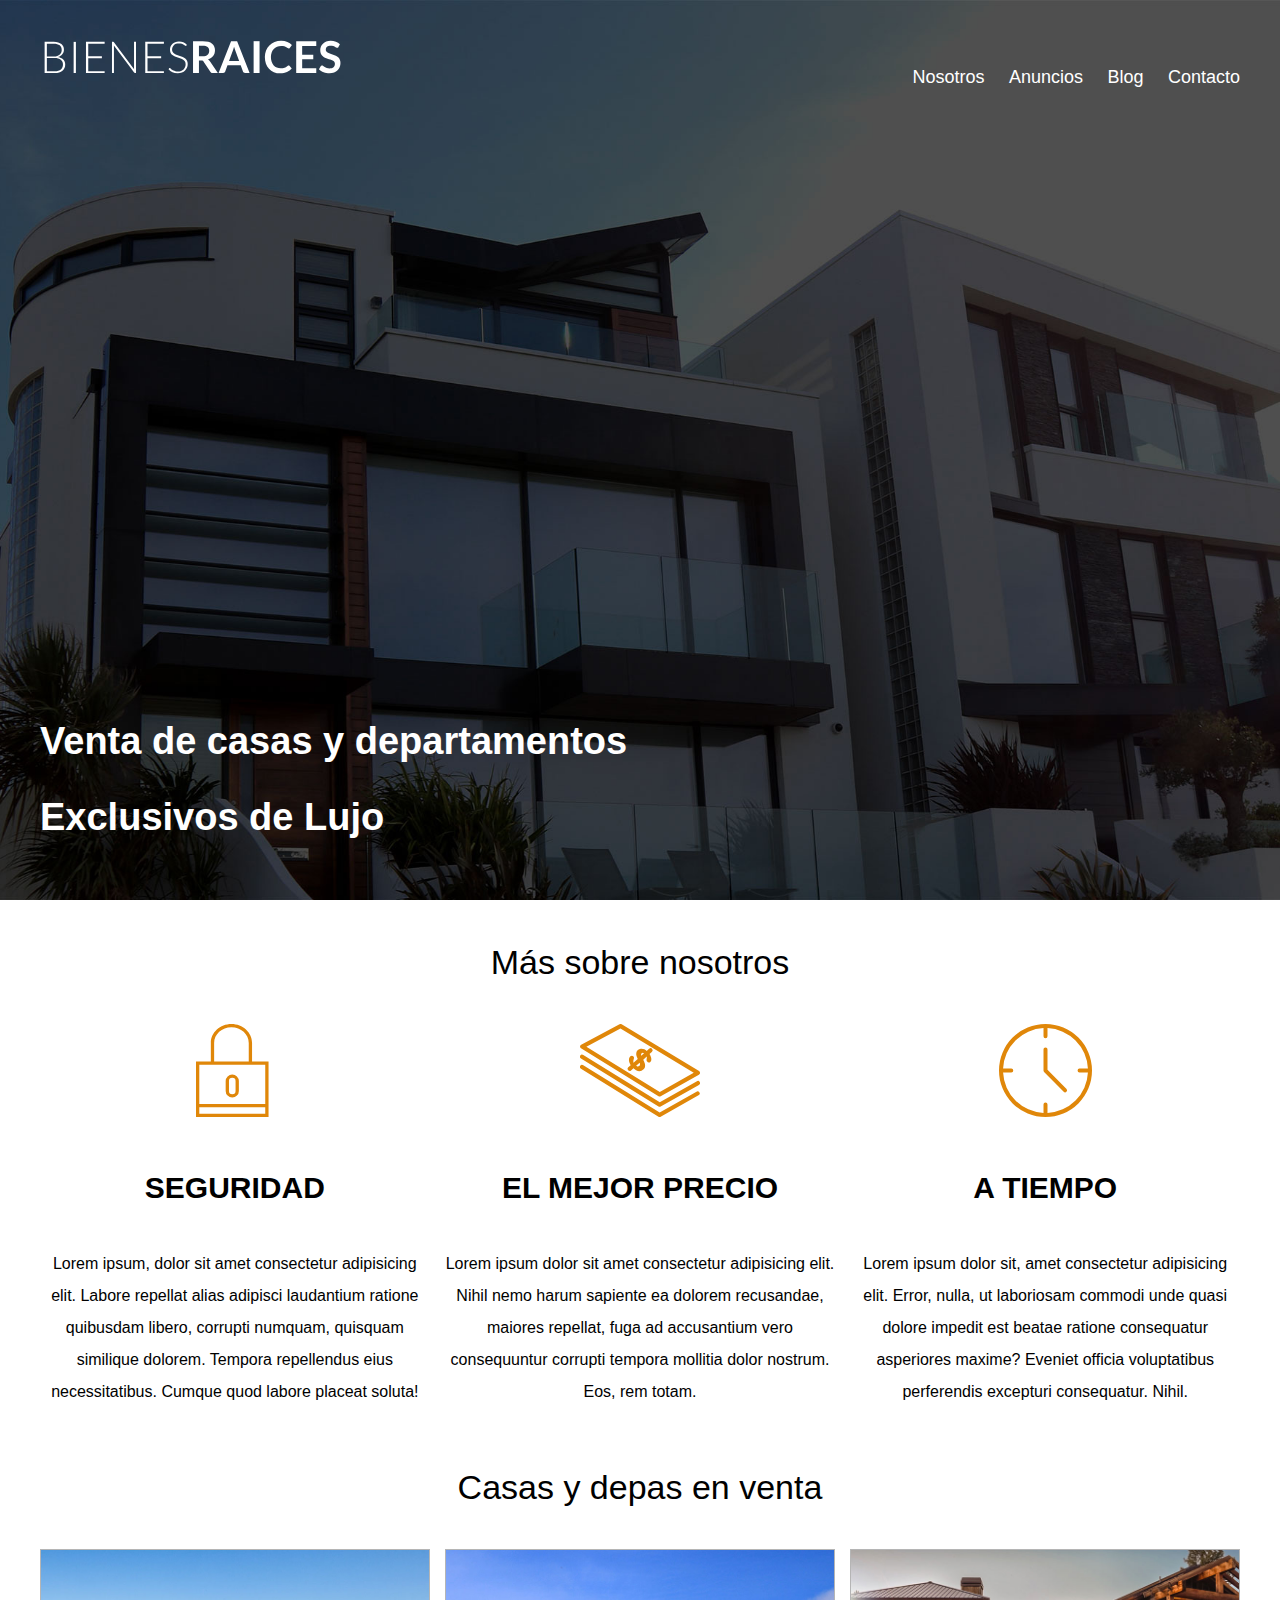
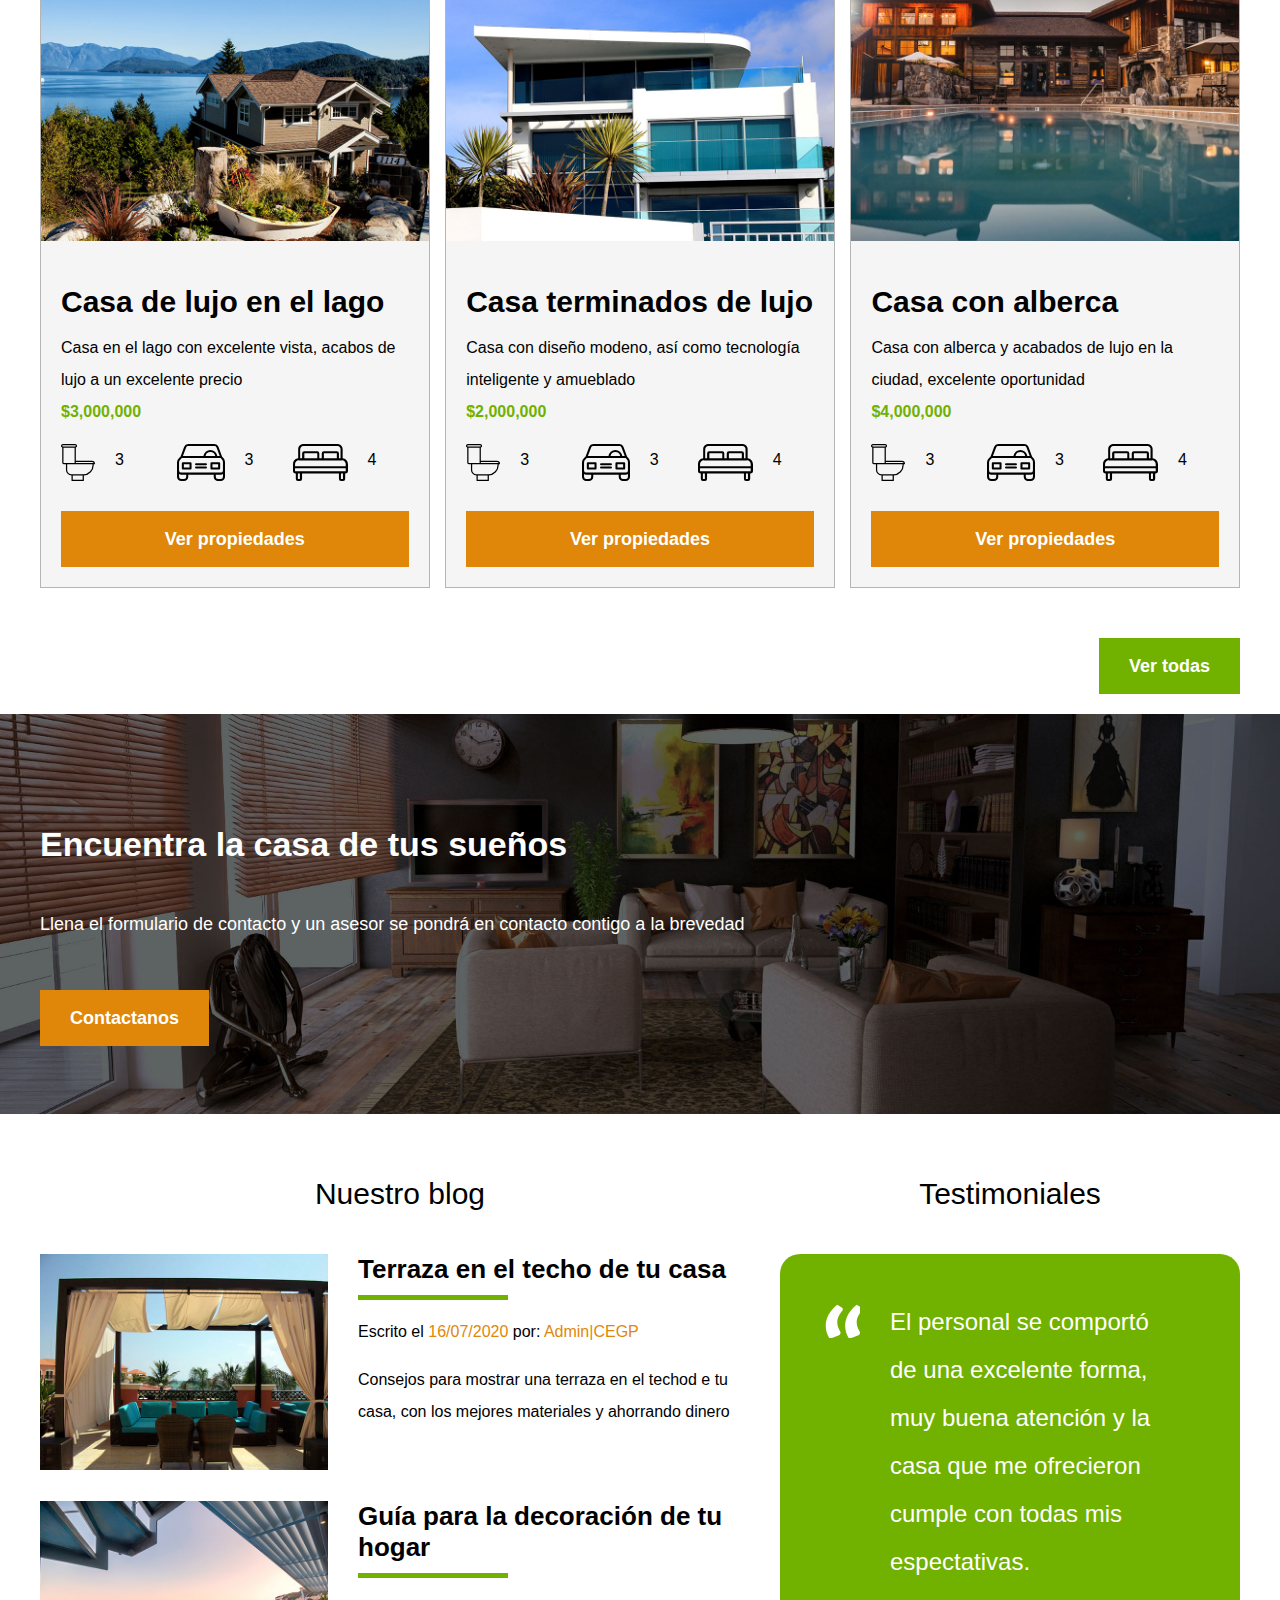
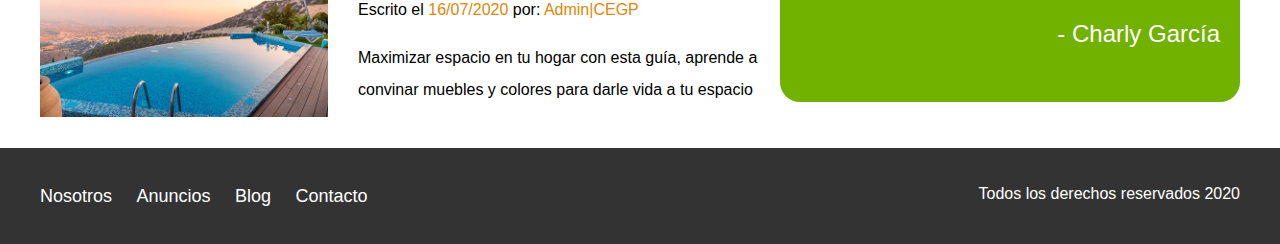
<file: index.html>
<!DOCTYPE html>
<html lang="en">
<head>
    <meta charset="UTF-8">
    <meta name="viewport" content="width=device-width, initial-scale=1.0">
    <meta http-equiv="X-UA-Compatible" content="ie=edge">
    <title>Develop CEGP</title>
    <link rel="stylesheet" href="CSS/normalize.css">
    <link rel="stylesheet" href="CSS/style.css">
</head>
<body>
    <header class = "site-header inicio">
        <div class="contenedor contenido-header">
            <div class="barra">
                <a href="/">
                    <img src="img/logo.svg" alt="Cabina">
                </a>
                <nav class="navegacion">
                    <a href="nosotros.html">Nosotros</a>
                    <a href="anuncios.html">Anuncios</a>
                    <a href="blog.html">Blog</a>
                    <a href="contacto.html">Contacto</a>
                </nav>
            </div>
            <h1>Venta de casas y departamentos Exclusivos de Lujo</h1>
        </div><!--contenedor-->
    </header>
    <section class="contenedor seccion">
        <h2 class="encabezado-nosotros">Más sobre nosotros</h2>
        <div class="iconos-nosotros">
            <div class="icono">
                <img src="img/icono1.svg" alt="Icono Seguridad">
                <h3>Seguridad</h3>
                <p>Lorem ipsum, dolor sit amet consectetur adipisicing elit. Labore repellat alias adipisci laudantium ratione quibusdam libero, corrupti numquam, quisquam similique dolorem. Tempora repellendus eius necessitatibus. Cumque quod labore placeat soluta!</p>
            </div>

            
            <div class="icono">
                <img src="img/icono2.svg" alt="Icono Precio">
                <h3>El mejor precio</h3>
                <p>Lorem ipsum dolor sit amet consectetur adipisicing elit. Nihil nemo harum sapiente ea dolorem recusandae, maiores repellat, fuga ad accusantium vero consequuntur corrupti tempora mollitia dolor nostrum. Eos, rem totam.</p>
            </div>
            <div class="icono">
                <img src="img/icono3.svg" alt="Icono Tiempo">
                <h3>A tiempo</h3>
                <p>Lorem ipsum dolor sit, amet consectetur adipisicing elit. Error, nulla, ut laboriosam commodi unde quasi dolore impedit est beatae ratione consequatur asperiores maxime? Eveniet officia voluptatibus perferendis excepturi consequatur. Nihil.</p>
            
            </div>
        </div>
    </section>
    <main class = "seccion contenedor">
        <h2 class = "fw-300 centrar-texto">Casas y depas en venta</h2>
        <div class = "contenedor-anuncios">
            <div class ="anuncio">
                <img src="img/anuncio1.jpg" alt="Casa en el lago">
                <div class="contenido-anuncio">
                    <h3>Casa de lujo en el lago</h3>
                    <p>Casa en el lago con excelente vista, acabos de lujo a un excelente precio</p>
                    <p class = "precio">$3,000,000</p>
                    <ul class="iconos-caracteristicas">
                        <li> 
                            <img src="img/icono_wc.svg">
                            <p>3</p>
                        </li>
                        <li>
                            <img src="img/icono_estacionamiento.svg">
                            <p>3</p>
                        </li>
                        <li>
                            <img src="img/icono_dormitorio.svg">
                            <p>4</p>
                        </li>
                    </ul>
                    <a href="#" class=" boton boton-amarillo d-block">Ver propiedades</a>
                </div>
            </div>
            
            <div class = "anuncio">
                <img src="img/anuncio2.jpg" alt="Casa de lujo">
                <div class="contenido-anuncio">
                    <h3>Casa terminados de lujo</h3>
                    <p>Casa con diseño modeno, así como tecnología inteligente y amueblado</p>
                    <p class = "precio">$2,000,000</p>
                    <ul class="iconos-caracteristicas">
                        <li> 
                            <img src="img/icono_wc.svg">
                            <p>3</p>
                        </li>
                        <li>
                            <img src="img/icono_estacionamiento.svg">
                            <p>3</p>
                        </li>
                        <li>
                            <img src="img/icono_dormitorio.svg">
                            <p>4</p>
                        </li>
                    </ul>
                    <a href="anuncio.html" class="boton boton-amarillo d-block">Ver propiedades</a>
                </div>
            </div>
            <div class = "anuncio">
                <img src="img/anuncio3.jpg" alt="Casa con alberca">
                <div class="contenido-anuncio">
                    <h3>Casa con alberca</h3>
                    <p>Casa con alberca y acabados de lujo en la ciudad, excelente oportunidad</p>
                    <p class = "precio">$4,000,000</p>
                    <ul class="iconos-caracteristicas">
                        <li> 
                            <img src="img/icono_wc.svg">
                            <p>3</p>
                        </li>
                        <li>
                            <img src="img/icono_estacionamiento.svg">
                            <p>3</p>
                        </li>
                        <li>
                            <img src="img/icono_dormitorio.svg">
                            <p>4</p>
                        </li>
                    </ul>
                    <a href="anuncio.html" class="boton boton-amarillo d-block">Ver propiedades</a>
                </div>
            </div>
        </div>
        <div class="ver-todas">
            <a href="anuncios.html" class=" boton boton-verde">Ver todas</a>
        </div>
    </main>
    <section class = imagen-contacto>
        <div class="contenedor contenido-contacto">
            <h2>Encuentra la casa de tus sueños</h2>
            <p>Llena el formulario de contacto y un asesor se pondrá en contacto contigo a la brevedad</p>
            <a href="contacto.html" class = "boton boton-amarillo">Contactanos</a>
        </div>
    </section>
    <div class = "seccion-inferior contenedor seccion">
        <section class = "blog">
            <h3 class="centrar-texto fw-300">Nuestro blog</h3>
            
            <article class = "entrada-blog">
                <div class="imagen">
                    <img src="img/blog1.jpg" alt="entrada de blog">
                </div>
                <div class="texto-entrada">
                    <a href="entrada.html">
                        <h4>Terraza en el techo de tu casa</h4>
                    </a>
                    <p>Escrito el <span>16/07/2020</span> por: <span>Admin|CEGP</span> </p>
                    <p>Consejos para mostrar una terraza en el techod e tu casa, con los mejores materiales y ahorrando dinero</p>
                </div>
            </article>
            <article class = "entrada-blog">
                <div class="imagen">
                    <img src="img/blog2.jpg" alt="entrada de blog">
                </div>
                <div class="texto-entrada">
                    <a href="entrada.html">
                        <h4>Guía para la decoración de tu hogar</h4>
                    </a>
                    <p>Escrito el <span>16/07/2020</span> por: <span>Admin|CEGP</span> </p>
                    <p>Maximizar espacio en tu hogar con esta guía, aprende a convinar muebles y colores para darle vida a tu espacio</p>
                </div>
            </article>
        </section>
        <section class="testimoniales">
            <h3 class="centrar-texto fw-300">Testimoniales</h3>
            <div class="testimonial">
                <blockquote>
                    El personal se comportó de una excelente forma, muy buena atención y la casa que me ofrecieron cumple con todas mis espectativas.
                </blockquote>
                <p>- Charly García</p>
            </div>
        </section>
    </div>
    <footer class="site-footer seccion">
        <div class="contenedor contenedor-footer">
            <nav class="navegacion">
                <a href="nosotros.html">Nosotros</a>
                <a href="anuncios.html">Anuncios</a>
                <a href="blog.html">Blog</a>
                <a href="contacto.html">Contacto</a>
            </nav>
            <p class="copyright">Todos los derechos reservados 2020</p>
        </div>
    </footer>
</body>
</html>
</file>
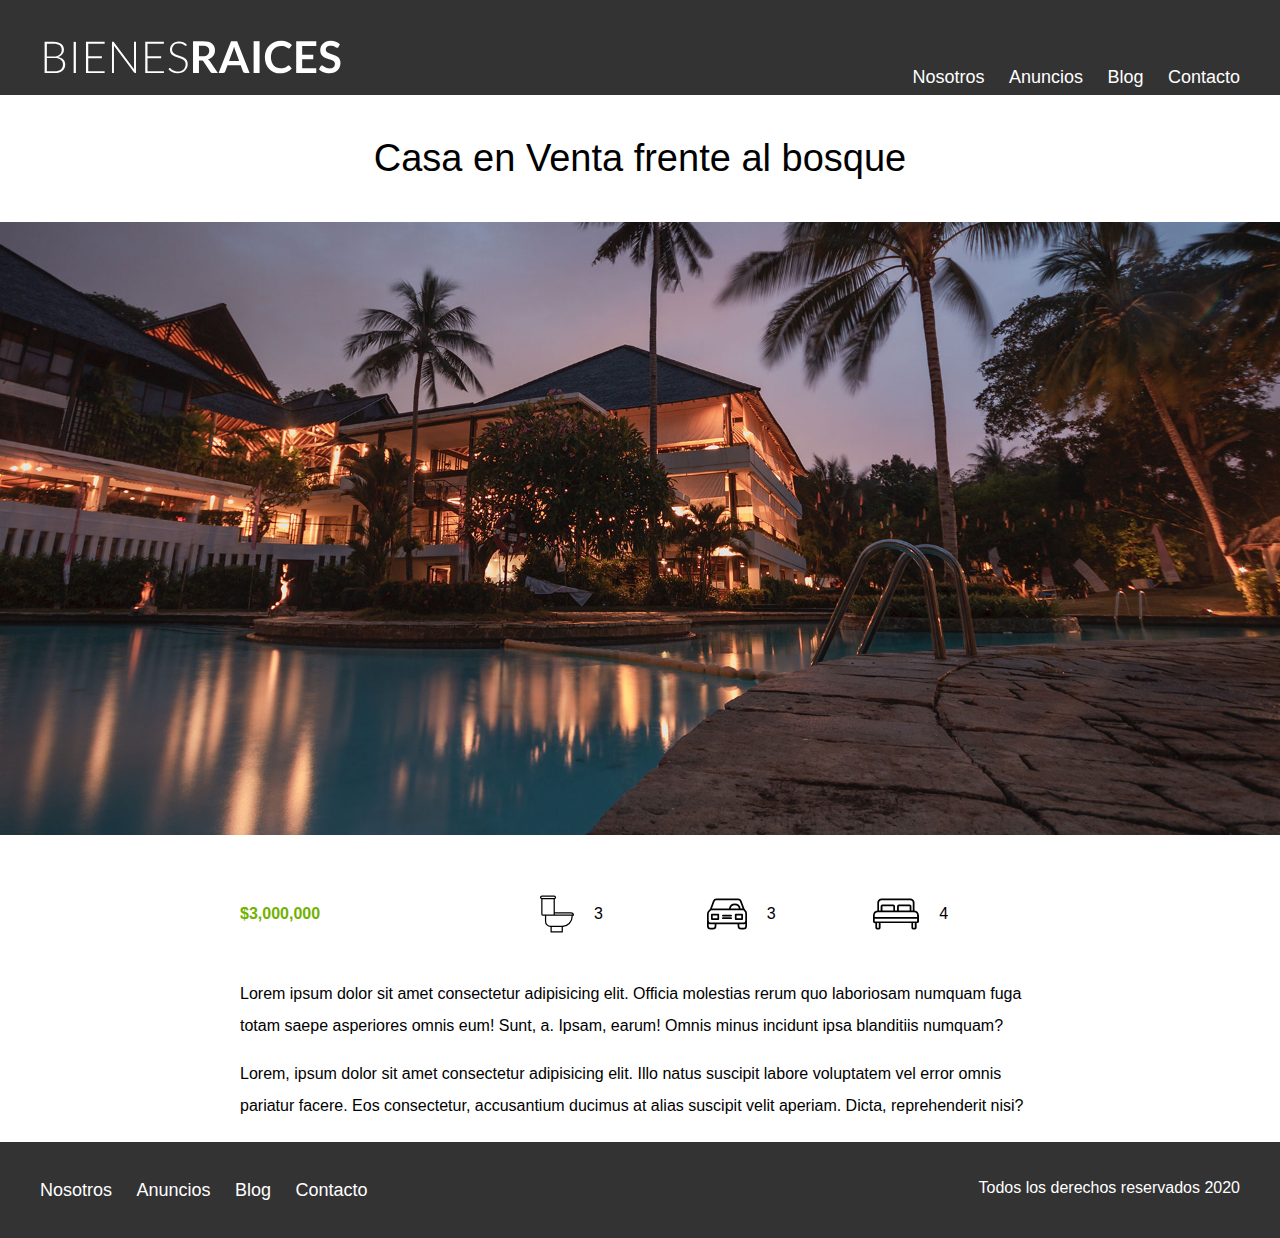
<file: anuncio.html>
<!DOCTYPE html>
<html lang="en">
<head>
    <meta charset="UTF-8">
    <meta name="viewport" content="width=device-width, initial-scale=1.0">
    <meta http-equiv="X-UA-Compatible" content="ie=edge">
    <title>Develop CEGP</title>
    <link rel="stylesheet" href="CSS/normalize.css">
    <link rel="stylesheet" href="CSS/style.css">
</head>
<body>
    <header class = "site-header">
        <div class="contenedor contenido-header">
            <div class="barra">
                <a href="/">
                    <img src="img/logo.svg" alt="Cabina">
                </a>
                <nav class="navegacion">
                    <a href="nosotros.html">Nosotros</a>
                    <a href="anuncios.html">Anuncios</a>
                    <a href="blog.html">Blog</a>
                    <a href="contacto.html">Contacto</a>
                </nav>
            </div>
        </div><!--contenedor-->
    </header>
    
    <h1 class="fw-300 centrar-texto">Casa en Venta frente al bosque</h1>
    <img src="img/destacada.jpg" alt="Imagen Anuncio">
    <main class="contenedor seccion contenido-centrado">
        <div class="resumen-propiedad">
            <p class="precio">$3,000,000</p>
            <ul class="iconos-caracteristicas">
                <li> 
                    <img src="img/icono_wc.svg">
                    <p>3</p>
                </li>
                <li>
                    <img src="img/icono_estacionamiento.svg">
                    <p>3</p>
                </li>
                <li>
                    <img src="img/icono_dormitorio.svg">
                    <p>4</p>
                </li>
            </ul>
        </div><!--.resumen-propiedad-->
        <p>
            Lorem ipsum dolor sit amet consectetur adipisicing elit. Officia molestias rerum quo laboriosam numquam fuga totam saepe asperiores omnis eum! Sunt, a. Ipsam, earum! Omnis minus incidunt ipsa blanditiis numquam?
        </p>
        <p>Lorem, ipsum dolor sit amet consectetur adipisicing elit. Illo natus suscipit labore voluptatem vel error omnis pariatur facere. Eos consectetur, accusantium ducimus at alias suscipit velit aperiam. Dicta, reprehenderit nisi?</p>
    </main>
    
    <footer class="site-footer seccion">
        <div class="contenedor contenedor-footer">
            <nav class="navegacion">
                <a href="nosotros.html">Nosotros</a>
                <a href="anuncios.html">Anuncios</a>
                <a href="blog.html">Blog</a>
                <a href="contacto.html">Contacto</a>
            </nav>
            <p class="copyright">Todos los derechos reservados 2020</p>
        </div>
    </footer>
</body>
</html>
</file>
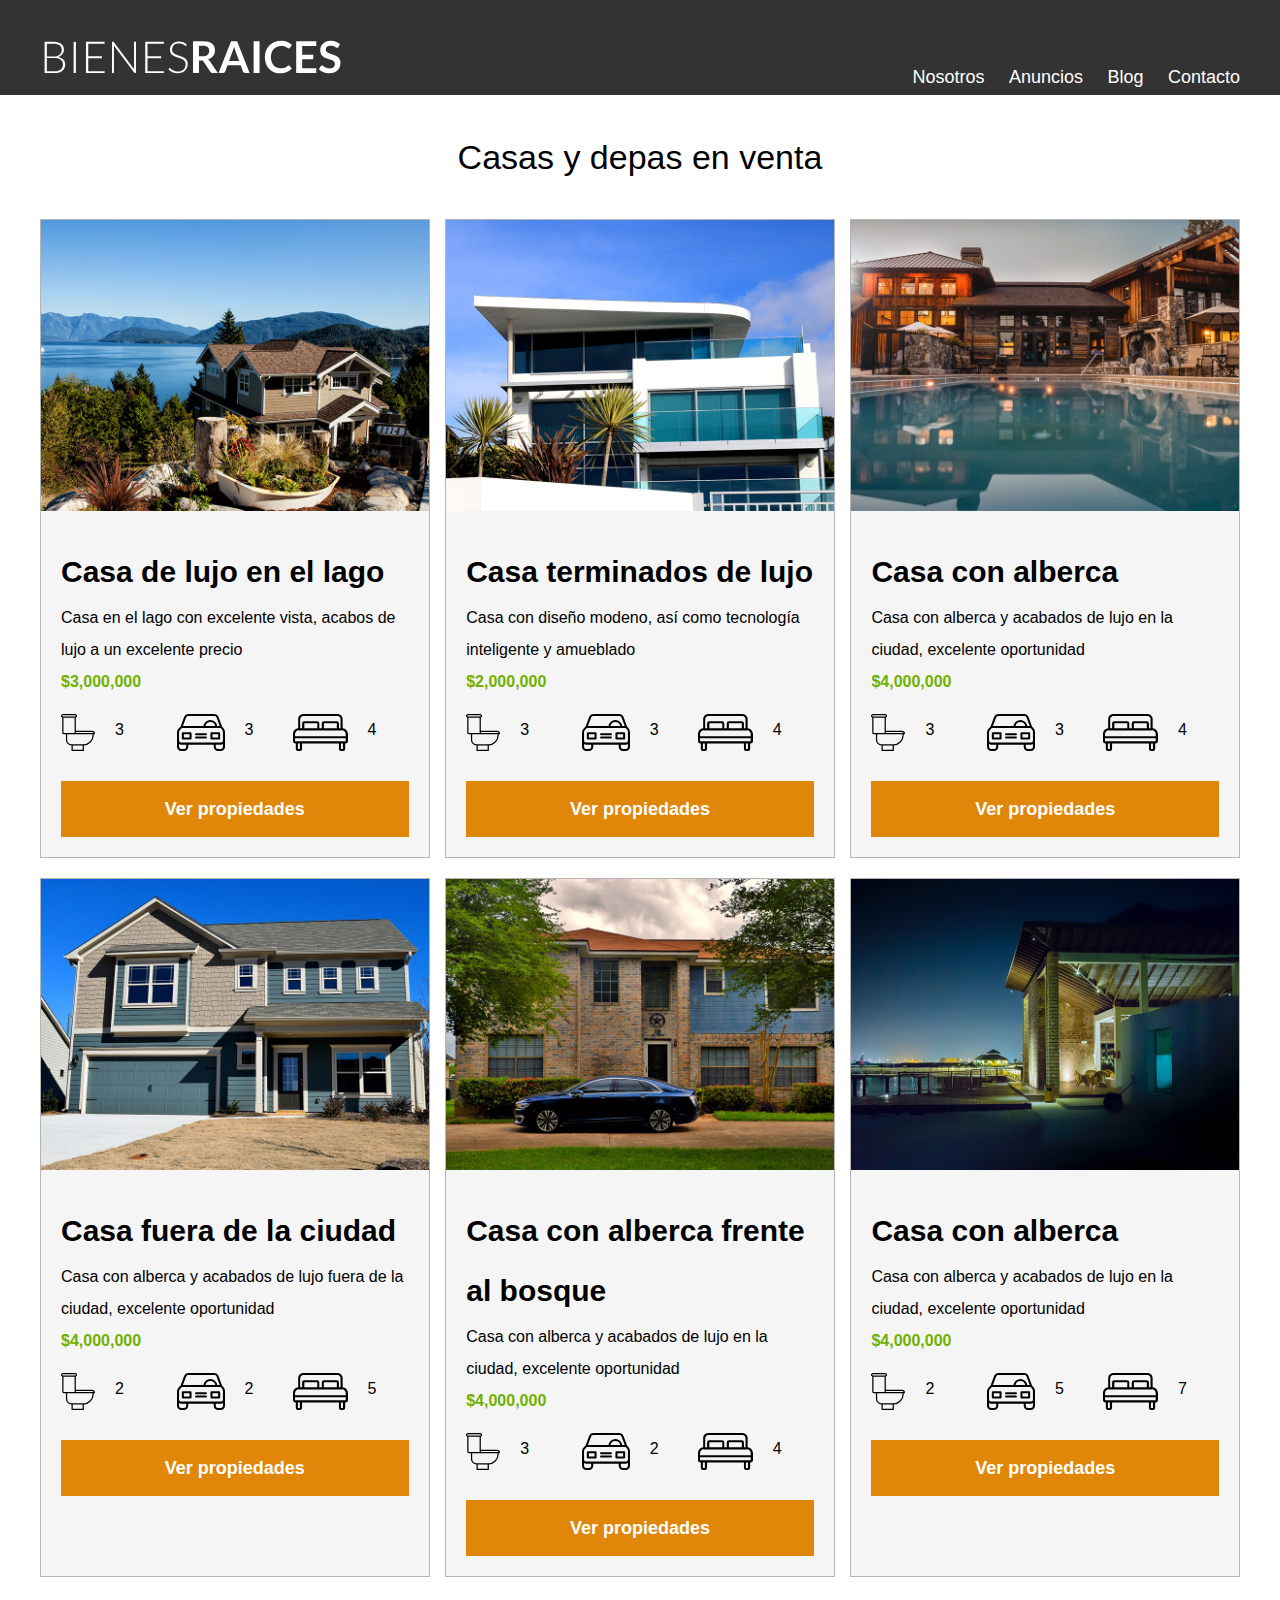
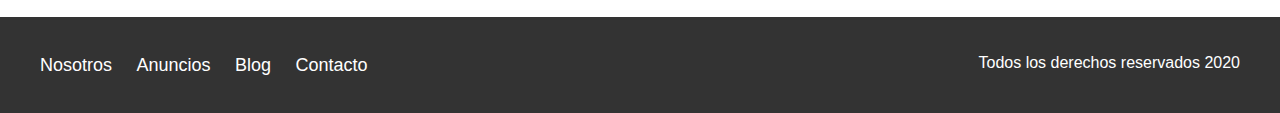
<file: anuncios.html>
<!DOCTYPE html>
<html lang="en">
<head>
    <meta charset="UTF-8">
    <meta name="viewport" content="width=device-width, initial-scale=1.0">
    <meta http-equiv="X-UA-Compatible" content="ie=edge">
    <title>Develop CEGP</title>
    <link rel="stylesheet" href="CSS/normalize.css">
    <link rel="stylesheet" href="CSS/style.css">
</head>
<body>
    <header class = "site-header">
        <div class="contenedor contenido-header">
            <div class="barra">
                <a href="/">
                    <img src="img/logo.svg" alt="Cabina">
                </a>
                <nav class="navegacion">
                    <a href="nosotros.html">Nosotros</a>
                    <a href="anuncios.html">Anuncios</a>
                    <a href="blog.html">Blog</a>
                    <a href="contacto.html">Contacto</a>
                </nav>
            </div>
        </div><!--contenedor-->
    </header>
    <main class = "seccion contenedor">
        <h2 class = "fw-300 centrar-texto">Casas y depas en venta</h2>
        <div class = "contenedor-anuncios">
            <div class ="anuncio">
                <img src="img/anuncio1.jpg" alt="Casa en el lago">
                <div class="contenido-anuncio">
                    <h3>Casa de lujo en el lago</h3>
                    <p>Casa en el lago con excelente vista, acabos de lujo a un excelente precio</p>
                    <p class = "precio">$3,000,000</p>
                    <ul class="iconos-caracteristicas">
                        <li> 
                            <img src="img/icono_wc.svg">
                            <p>3</p>
                        </li>
                        <li>
                            <img src="img/icono_estacionamiento.svg">
                            <p>3</p>
                        </li>
                        <li>
                            <img src="img/icono_dormitorio.svg">
                            <p>4</p>
                        </li>
                    </ul>
                    <a href="anuncio.html" class=" boton boton-amarillo d-block">Ver propiedades</a>
                </div>
            </div>
            
            <div class = "anuncio">
                <img src="img/anuncio2.jpg" alt="Casa de lujo">
                <div class="contenido-anuncio">
                    <h3>Casa terminados de lujo</h3>
                    <p>Casa con diseño modeno, así como tecnología inteligente y amueblado</p>
                    <p class = "precio">$2,000,000</p>
                    <ul class="iconos-caracteristicas">
                        <li> 
                            <img src="img/icono_wc.svg">
                            <p>3</p>
                        </li>
                        <li>
                            <img src="img/icono_estacionamiento.svg">
                            <p>3</p>
                        </li>
                        <li>
                            <img src="img/icono_dormitorio.svg">
                            <p>4</p>
                        </li>
                    </ul>
                    <a href="anuncio.html" class="boton boton-amarillo d-block">Ver propiedades</a>
                </div>
            </div>
            <div class = "anuncio">
                <img src="img/anuncio3.jpg" alt="Casa con alberca">
                <div class="contenido-anuncio">
                    <h3>Casa con alberca</h3>
                    <p>Casa con alberca y acabados de lujo en la ciudad, excelente oportunidad</p>
                    <p class = "precio">$4,000,000</p>
                    <ul class="iconos-caracteristicas">
                        <li> 
                            <img src="img/icono_wc.svg">
                            <p>3</p>
                        </li>
                        <li>
                            <img src="img/icono_estacionamiento.svg">
                            <p>3</p>
                        </li>
                        <li>
                            <img src="img/icono_dormitorio.svg">
                            <p>4</p>
                        </li>
                    </ul>
                    <a href="anuncio.html" class="boton boton-amarillo d-block">Ver propiedades</a>
                </div><!--Contenido anuncio-->
            </div><!--Anuncio-->
            <div class = "anuncio">
                <img src="img/anuncio4.jpg" alt="Casa de lujo">
                <div class="contenido-anuncio">
                    <h3>Casa fuera de la ciudad</h3>
                    <p>Casa con alberca y acabados de lujo fuera de la ciudad, excelente oportunidad</p>
                    <p class = "precio">$4,000,000</p>
                    <ul class="iconos-caracteristicas">
                        <li> 
                            <img src="img/icono_wc.svg">
                            <p>2</p>
                        </li>
                        <li>
                            <img src="img/icono_estacionamiento.svg">
                            <p>2</p>
                        </li>
                        <li>
                            <img src="img/icono_dormitorio.svg">
                            <p>5</p>
                        </li>
                    </ul>
                    <a href="anuncio.html" class="boton boton-amarillo d-block">Ver propiedades</a>
                </div><!--Contenido anuncio-->
            </div><!--Anuncio-->
            <div class = "anuncio">
                <img src="img/anuncio5.jpg" alt="Casa frente al bosque">
                <div class="contenido-anuncio">
                    <h3>Casa con alberca frente al bosque</h3>
                    <p>Casa con alberca y acabados de lujo en la ciudad, excelente oportunidad</p>
                    <p class = "precio">$4,000,000</p>
                    <ul class="iconos-caracteristicas">
                        <li> 
                            <img src="img/icono_wc.svg">
                            <p>3</p>
                        </li>
                        <li>
                            <img src="img/icono_estacionamiento.svg">
                            <p>2</p>
                        </li>
                        <li>
                            <img src="img/icono_dormitorio.svg">
                            <p>4</p>
                        </li>
                    </ul>
                    <a href="anuncio.html" class="boton boton-amarillo d-block">Ver propiedades</a>
                </div><!--Contenido anuncio-->
            </div><!--Anuncio-->
            <div class = "anuncio">
                <img src="img/anuncio6.jpg" alt="anuncio Casa con alberca">
                <div class="contenido-anuncio">
                    <h3>Casa con alberca</h3>
                    <p>Casa con alberca y acabados de lujo en la ciudad, excelente oportunidad</p>
                    <p class = "precio">$4,000,000</p>
                    <ul class="iconos-caracteristicas">
                        <li> 
                            <img src="img/icono_wc.svg">
                            <p>2</p>
                        </li>
                        <li>
                            <img src="img/icono_estacionamiento.svg">
                            <p>5</p>
                        </li>
                        <li>
                            <img src="img/icono_dormitorio.svg">
                            <p>7</p>
                        </li>
                    </ul>
                    <a href="anuncio.html" class="boton boton-amarillo d-block">Ver propiedades</a>
                </div><!--Contenido anuncio-->
            </div><!--Anuncio-->
        </div>
    </main>
    <footer class="site-footer seccion">
        <div class="contenedor contenedor-footer">
            <nav class="navegacion">
                <a href="nosotros.html">Nosotros</a>
                <a href="anuncios.html">Anuncios</a>
                <a href="blog.html">Blog</a>
                <a href="contacto.html">Contacto</a>
            </nav>
            <p class="copyright">Todos los derechos reservados 2020</p>
        </div>
    </footer>
</body>
</html>
</file>
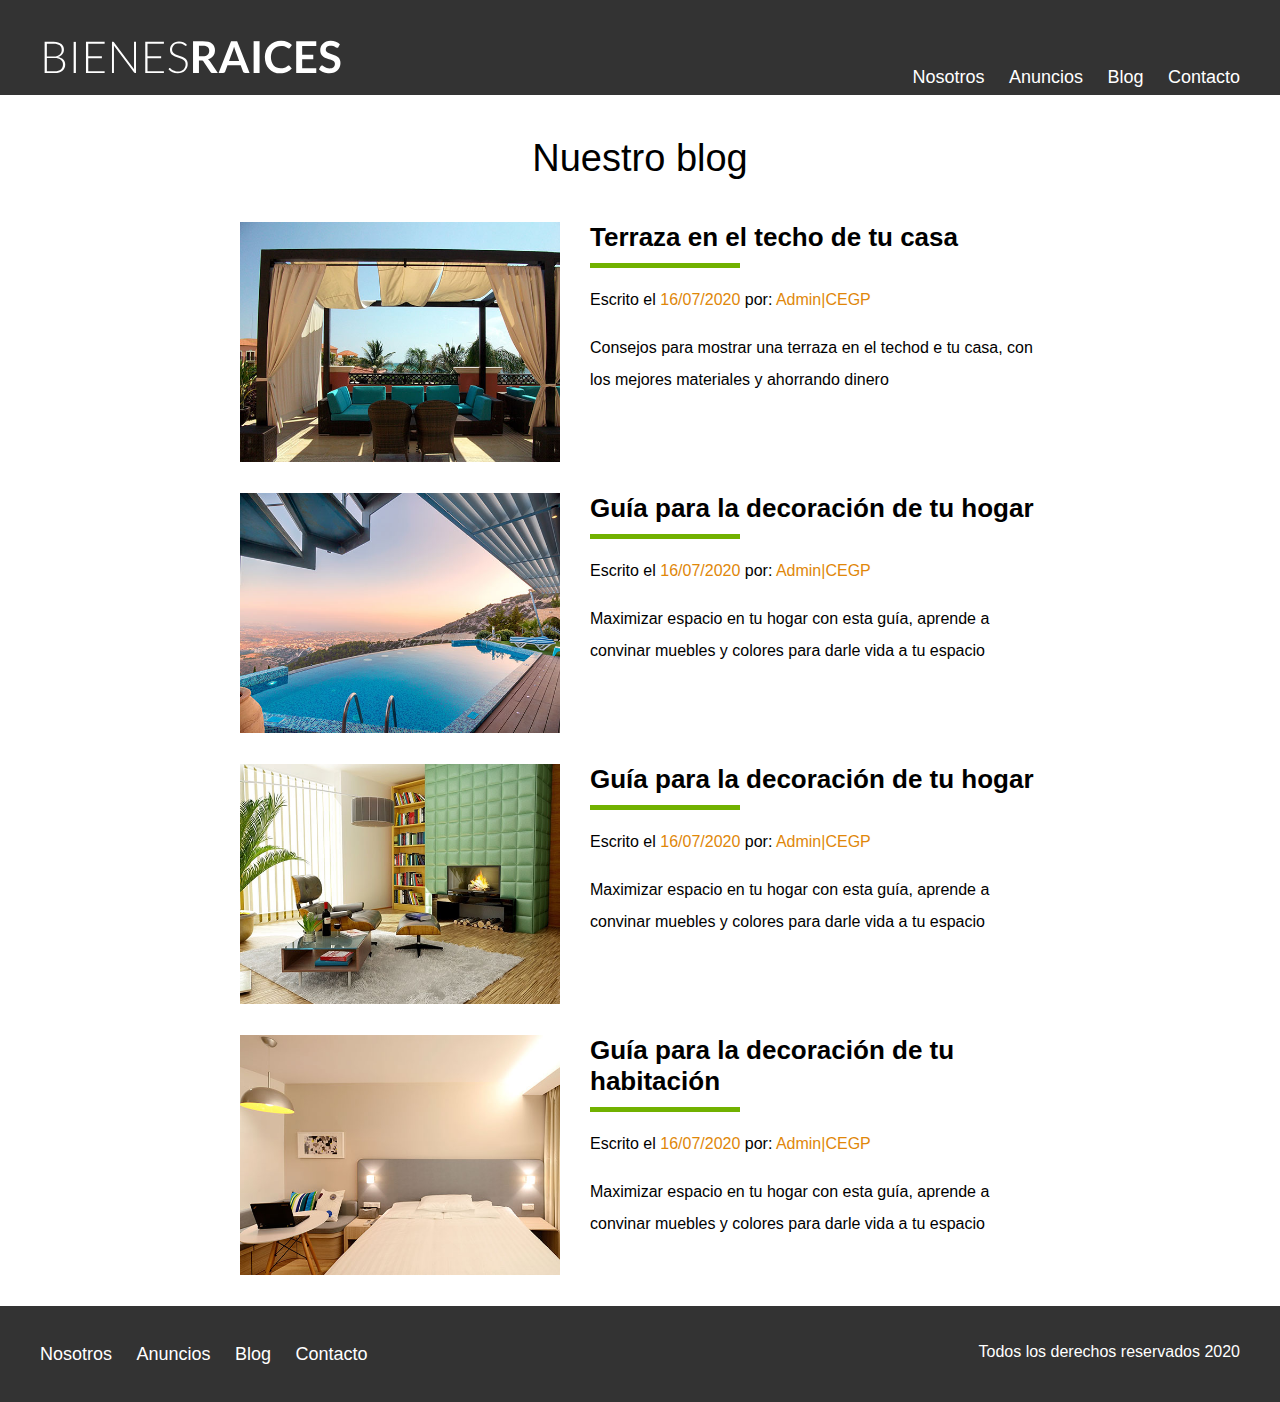
<file: blog.html>
<!DOCTYPE html>
<html lang="en">
<head>
    <meta charset="UTF-8">
    <meta name="viewport" content="width=device-width, initial-scale=1.0">
    <meta http-equiv="X-UA-Compatible" content="ie=edge">
    <title>Develop CEGP</title>
    <link rel="stylesheet" href="CSS/normalize.css">
    <link rel="stylesheet" href="CSS/style.css">
</head>
<body>
    <header class = "site-header">
        <div class="contenedor contenido-header">
            <div class="barra">
                <a href="/">
                    <img src="img/logo.svg" alt="Cabina">
                </a>
                <nav class="navegacion">
                    <a href="nosotros.html">Nosotros</a>
                    <a href="anuncios.html">Anuncios</a>
                    <a href="blog.html">Blog</a>
                    <a href="contacto.html">Contacto</a>
                </nav>
            </div>
        </div><!--contenedor-->
    </header>

    <main class="contenedor seccion contenido-centrado">
        <h1 class = "fw-300 centrar-texto">Nuestro blog</h1>
        <article class = "entrada-blog">
            <div class="imagen">
                <img src="img/blog1.jpg" alt="entrada de blog">
            </div>
            <div class="texto-entrada">
                <a href="entrada.html">
                    <h4>Terraza en el techo de tu casa</h4>
                </a>
                <p>Escrito el <span>16/07/2020</span> por: <span>Admin|CEGP</span> </p>
                <p>Consejos para mostrar una terraza en el techod e tu casa, con los mejores materiales y ahorrando dinero</p>
            </div>
        </article>
        <article class = "entrada-blog">
            <div class="imagen">
                <img src="img/blog2.jpg" alt="entrada de blog">
            </div>
            <div class="texto-entrada">
                <a href="entrada.html">
                    <h4>Guía para la decoración de tu hogar</h4>
                </a>
                <p>Escrito el <span>16/07/2020</span> por: <span>Admin|CEGP</span> </p>
                <p>Maximizar espacio en tu hogar con esta guía, aprende a convinar muebles y colores para darle vida a tu espacio</p>
            </div>
        </article>
        <article class = "entrada-blog">
            <div class="imagen">
                <img src="img/blog3.jpg" alt="entrada de blog">
            </div>
            <div class="texto-entrada">
                <a href="entrada.html">
                    <h4>Guía para la decoración de tu hogar</h4>
                </a>
                <p>Escrito el <span>16/07/2020</span> por: <span>Admin|CEGP</span> </p>
                <p>Maximizar espacio en tu hogar con esta guía, aprende a convinar muebles y colores para darle vida a tu espacio</p>
            </div>
        </article>
        <article class = "entrada-blog">
            <div class="imagen">
                <img src="img/blog4.jpg" alt="entrada de blog">
            </div>
            <div class="texto-entrada">
                <a href="entrada.html">
                    <h4>Guía para la decoración de tu habitación</h4>
                </a>
                <p>Escrito el <span>16/07/2020</span> por: <span>Admin|CEGP</span> </p>
                <p>Maximizar espacio en tu hogar con esta guía, aprende a convinar muebles y colores para darle vida a tu espacio</p>
            </div>
        </article>
    </main>
    
    <footer class="site-footer seccion">
        <div class="contenedor contenedor-footer">
            <nav class="navegacion">
                <a href="nosotros.html">Nosotros</a>
                <a href="anuncios.html">Anuncios</a>
                <a href="blog.html">Blog</a>
                <a href="contacto.html">Contacto</a>
            </nav>
            <p class="copyright">Todos los derechos reservados 2020</p>
        </div>
    </footer>
</body>
</html>
</file>
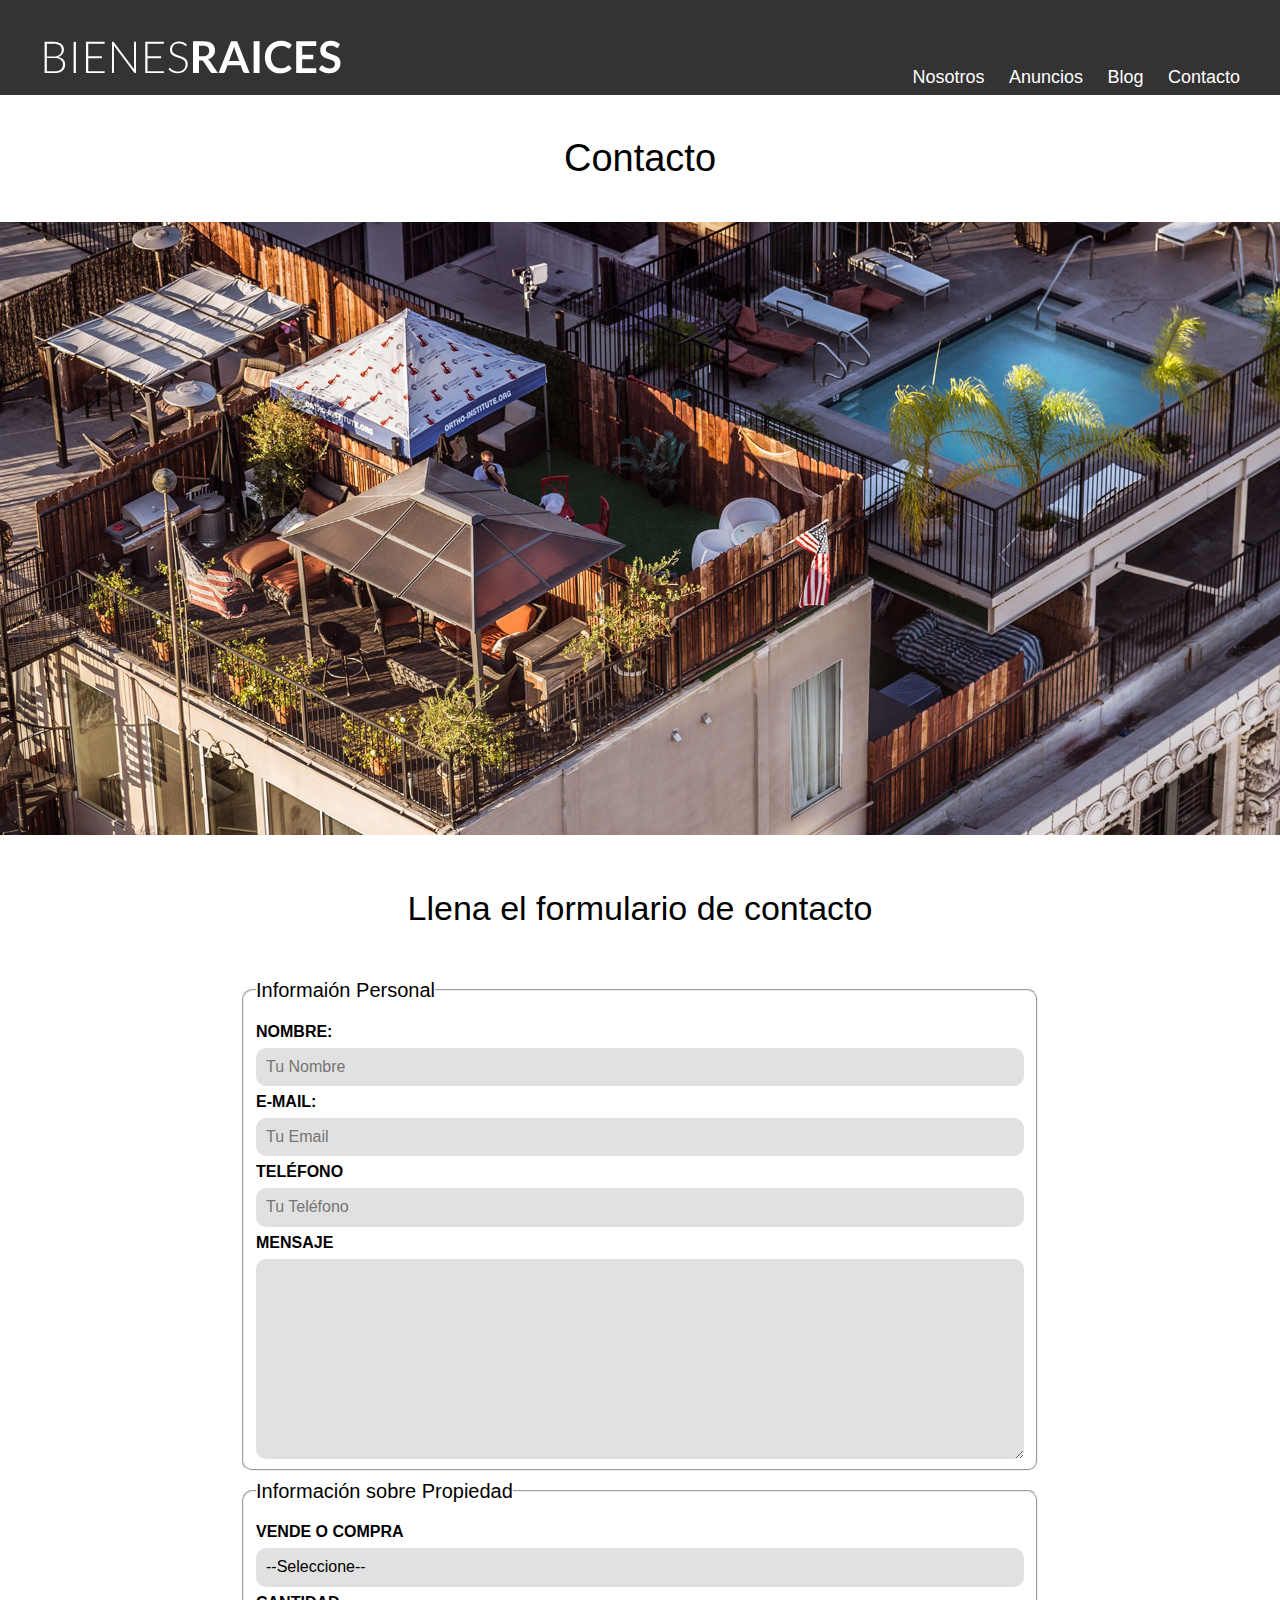
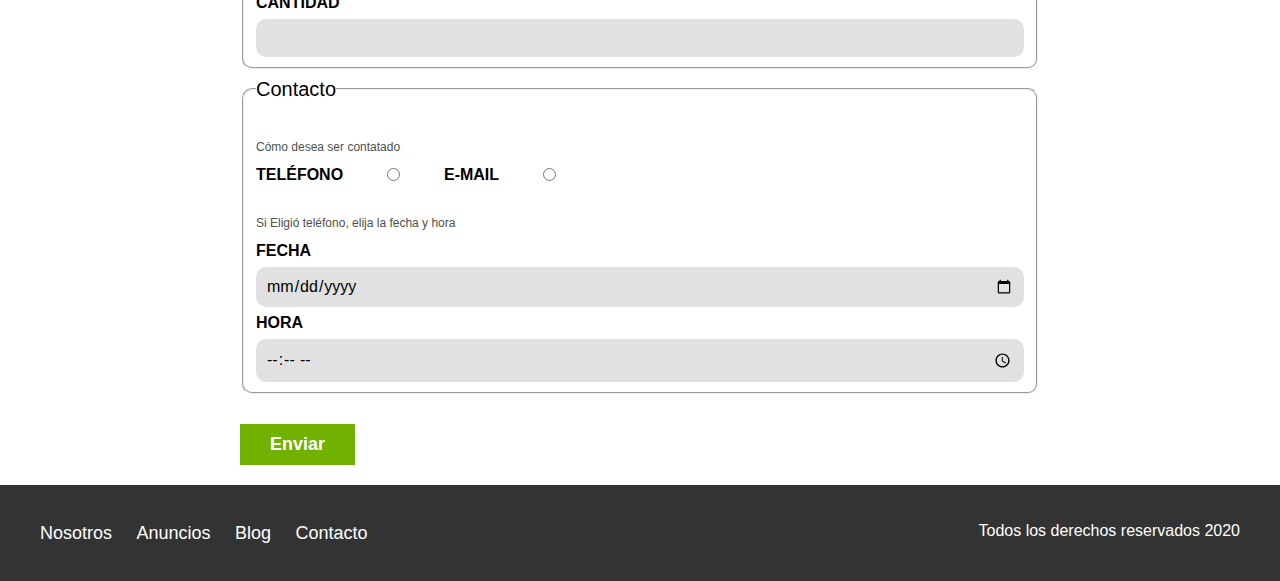
<file: contacto.html>
<!DOCTYPE html>
<html lang="en">
<head>
    <meta charset="UTF-8">
    <meta name="viewport" content="width=device-width, initial-scale=1.0">
    <meta http-equiv="X-UA-Compatible" content="ie=edge">
    <title>Develop CEGP</title>
    <link rel="stylesheet" href="CSS/normalize.css">
    <link rel="stylesheet" href="CSS/style.css">
</head>
<body>
    <header class = "site-header">
        <div class="contenedor contenido-header">
            <div class="barra">
                <a href="/">
                    <img src="img/logo.svg" alt="Cabina">
                </a>
                <nav class="navegacion">
                    <a href="nosotros.html">Nosotros</a>
                    <a href="anuncios.html">Anuncios</a>
                    <a href="blog.html">Blog</a>
                    <a href="contacto.html">Contacto</a>
                </nav>
            </div>
        </div><!--contenedor-->
    </header>
    
    <h1 class="fw-300 centrar-texto">Contacto</h1>
    <img src="img/destacada3.jpg" alt="Imagen principal">
    <main class="contenedor seccion contenido-centrado">
        <h2 class="fw-300 centrar-texto">Llena el formulario de contacto</h2>
        <form action="">
            <fieldset>
                <legend>Informaión Personal</legend>
                <label for="nombre">Nombre:</label>
                <input type="text" id="nombre" placeholder="Tu Nombre">

                <label for="email">E-mail:</label><!--for==id de abajo-->
                <input type="email" id="email" placeholder="Tu Email" required>

                <label for="telefono">Teléfono</label>
                <input type="tel" id="telefono" placeholder="Tu Teléfono" required>


                <label for="mensaje">Mensaje</label>
                <textarea id="mensaje"></textarea>
            </fieldset>
            <fieldset>
                <legend>Información sobre Propiedad</legend>
                <label for="opciones">Vende o Compra</label>
                <select id="opciones">
                    <option value="" disabled selected>--Seleccione--</option>
                    <option value="compra">Compra</option>
                    <option value="vende">Vende</option>
                </select>
                <label for="cantidad">Cantidad</label>
                <input type="number" min="0" >
            </fieldset>
            <fieldset>
                <legend>Contacto</legend>
                <p>Cómo desea ser contatado</p>
                <div class="forma-contacto">
                    <label for="telefono">Teléfono</label>
                    <input type="radio" name="contacto" value="telefono" id="telefono">

                    <label for="correo">E-mail</label>
                    <input type="radio" name="contacto" value="correo" id="correo">
                </div>

                <p>Si Eligió teléfono, elija la fecha y hora</p>
                <label for="fecha">Fecha</label>
                <input type="date" id="fecha">

                <label for="hora">Hora</label>
                <input type="time" id="hora" min="9:00" max="18:00">
            </fieldset>

            <input type="submit" value="Enviar" class=" boton boton-verde">

        </form>
    </main>
    
    <footer class="site-footer seccion">
        <div class="contenedor contenedor-footer">
            <nav class="navegacion">
                <a href="nosotros.html">Nosotros</a>
                <a href="anuncios.html">Anuncios</a>
                <a href="blog.html">Blog</a>
                <a href="contacto.html">Contacto</a>
            </nav>
            <p class="copyright">Todos los derechos reservados 2020</p>
        </div>
    </footer>
</body>
</html>
</file>
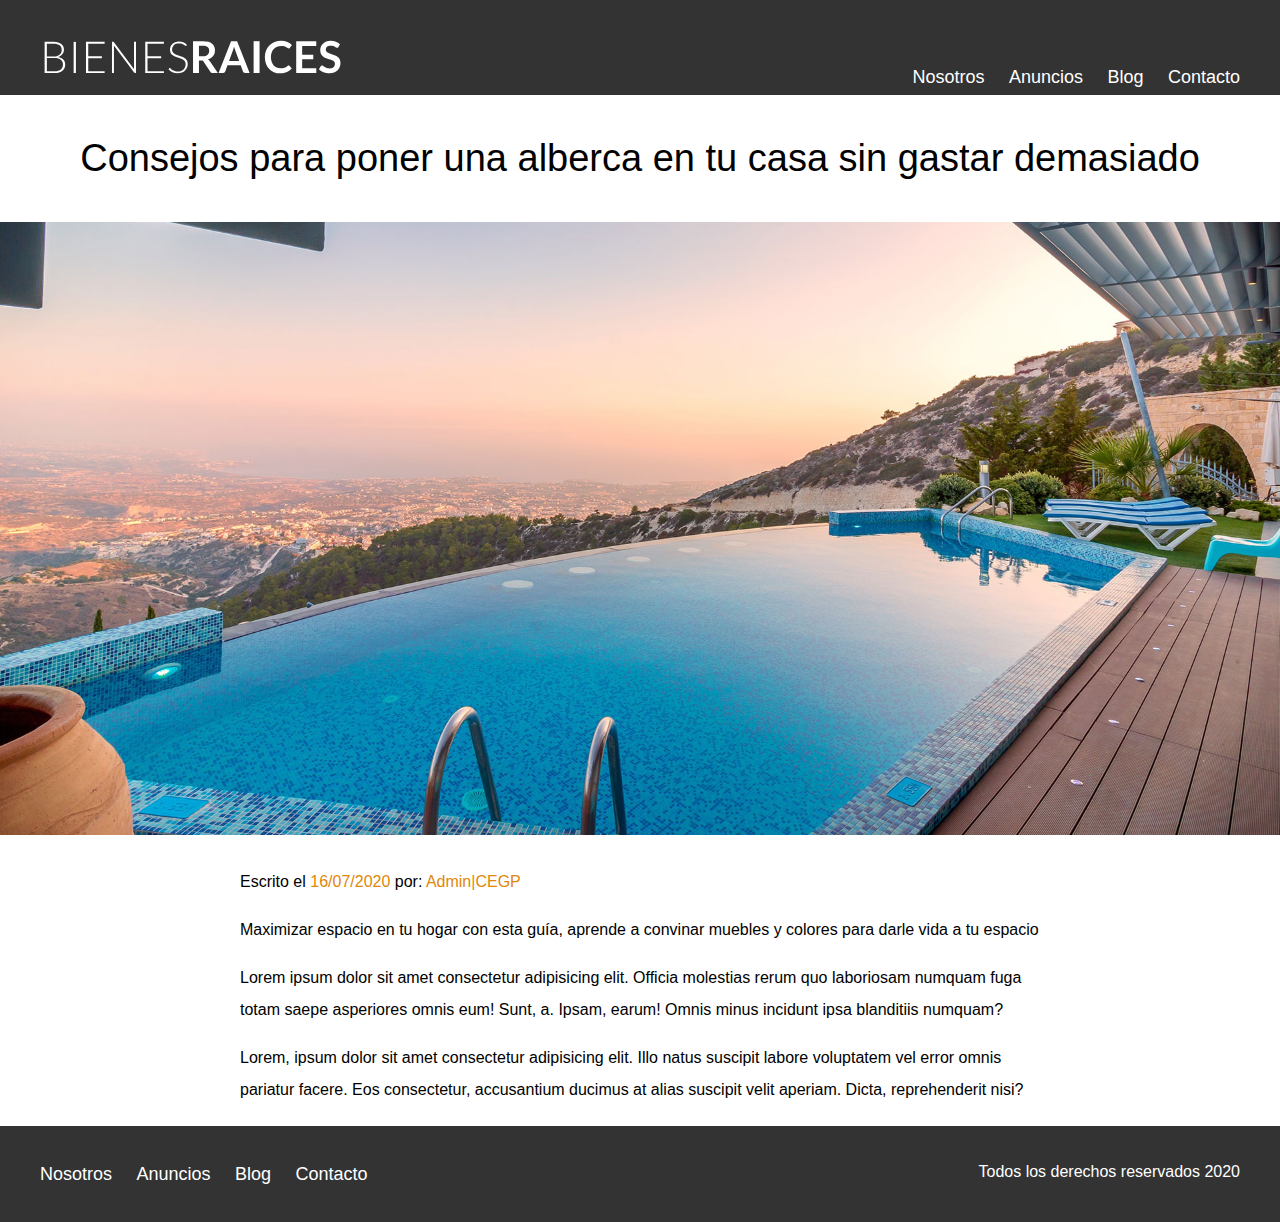
<file: entrada.html>
<!DOCTYPE html>
<html lang="en">
<head>
    <meta charset="UTF-8">
    <meta name="viewport" content="width=device-width, initial-scale=1.0">
    <meta http-equiv="X-UA-Compatible" content="ie=edge">
    <title>Develop CEGP</title>
    <link rel="stylesheet" href="CSS/normalize.css">
    <link rel="stylesheet" href="CSS/style.css">
</head>
<body>
    <header class = "site-header">
        <div class="contenedor contenido-header">
            <div class="barra">
                <a href="/">
                    <img src="img/logo.svg" alt="Cabina">
                </a>
                <nav class="navegacion">
                    <a href="nosotros.html">Nosotros</a>
                    <a href="anuncios.html">Anuncios</a>
                    <a href="blog.html">Blog</a>
                    <a href="contacto.html">Contacto</a>
                </nav>
            </div>
        </div><!--contenedor-->
    </header>
    
    <h1 class="fw-300 centrar-texto">Consejos para poner una alberca en tu casa sin gastar demasiado</h1>
    <img src="img/destacada2.jpg" alt="Imagen Principal">
    <main class="contenedor seccion contenido-centrado texto-entrada">
        <p>Escrito el <span>16/07/2020</span> por: <span>Admin|CEGP</span> </p>
        <p>Maximizar espacio en tu hogar con esta guía, aprende a convinar muebles y colores para darle vida a tu espacio</p>

        <p>
            Lorem ipsum dolor sit amet consectetur adipisicing elit. Officia molestias rerum quo laboriosam numquam fuga totam saepe asperiores omnis eum! Sunt, a. Ipsam, earum! Omnis minus incidunt ipsa blanditiis numquam?
        </p>
        <p>Lorem, ipsum dolor sit amet consectetur adipisicing elit. Illo natus suscipit labore voluptatem vel error omnis pariatur facere. Eos consectetur, accusantium ducimus at alias suscipit velit aperiam. Dicta, reprehenderit nisi?</p>
    </main>
    
    <footer class="site-footer seccion">
        <div class="contenedor contenedor-footer">
            <nav class="navegacion">
                <a href="nosotros.html">Nosotros</a>
                <a href="anuncios.html">Anuncios</a>
                <a href="blog.html">Blog</a>
                <a href="contacto.html">Contacto</a>
            </nav>
            <p class="copyright">Todos los derechos reservados 2020</p>
        </div>
    </footer>
</body>
</html>
</file>
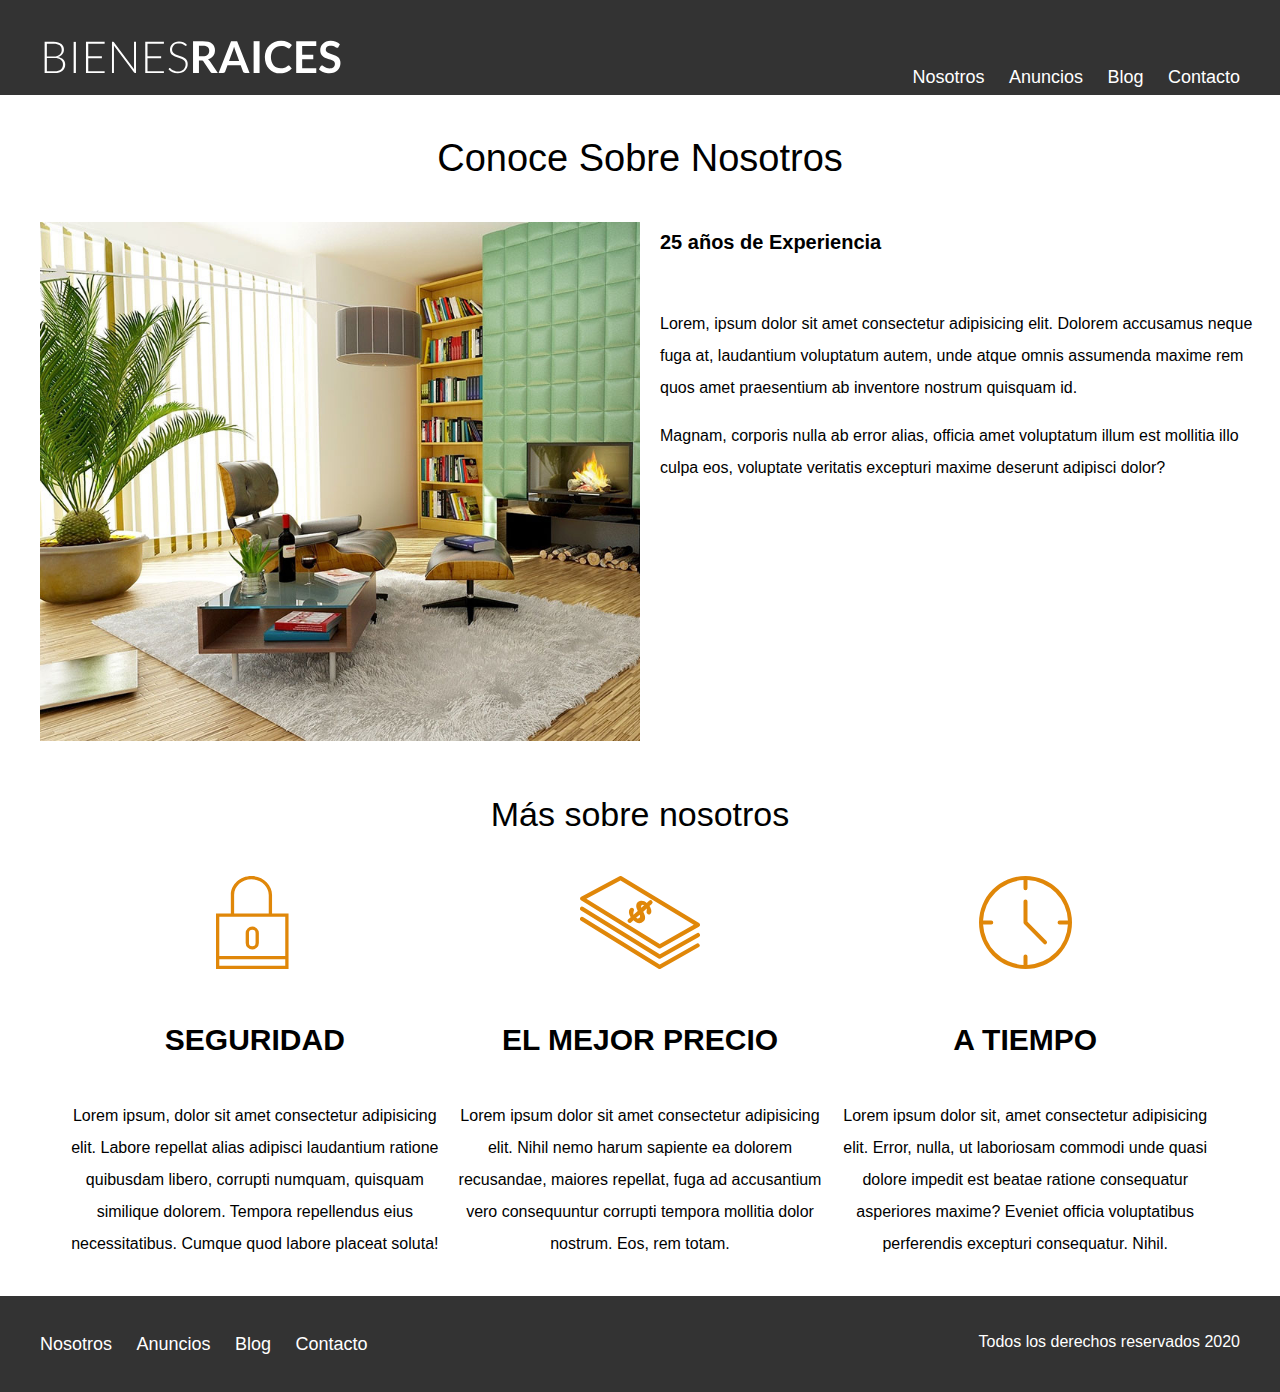
<file: nosotros.html>
<!DOCTYPE html>
<html lang="en">
<head>
    <meta charset="UTF-8">
    <meta name="viewport" content="width=device-width, initial-scale=1.0">
    <meta http-equiv="X-UA-Compatible" content="ie=edge">
    <title>Develop CEGP</title>
    <link rel="stylesheet" href="CSS/normalize.css">
    <link rel="stylesheet" href="CSS/style.css">
</head>
<body>
    <header class = "site-header">
        <div class="contenedor contenido-header">
            <div class="barra">
                <a href="/">
                    <img src="img/logo.svg" alt="Cabina">
                </a>
                <nav class="navegacion">
                    <a href="nosotros.html">Nosotros</a>
                    <a href="anuncios.html">Anuncios</a>
                    <a href="blog.html">Blog</a>
                    <a href="contacto.html">Contacto</a>
                </nav>
            </div>
        </div><!--contenedor-->
    </header>
    <main class="contenedor">
        <h1 class="centrar-texto fw-300">Conoce Sobre Nosotros</h1>

        <div class="contenido-nosotros">
            <div class="imagen">
                <img src="img/nosotros.jpg" alt="Imagen sobre nosotros">
            </div>
            <div class="texto-nosotros">
                <blockquote>25 años de Experiencia</blockquote>
                <p>Lorem, ipsum dolor sit amet consectetur adipisicing elit. Dolorem accusamus neque fuga at, laudantium voluptatum autem, unde atque omnis assumenda maxime rem quos amet praesentium ab inventore nostrum quisquam id.</p>
                <p>Magnam, corporis nulla ab error alias, officia amet voluptatum illum est mollitia illo culpa eos, voluptate veritatis excepturi maxime deserunt adipisci dolor?</p>
            </div>
        </div>
        <section class="contenedor seccion">
            <h2 class="encabezado-nosotros">Más sobre nosotros</h2>
            <div class="iconos-nosotros">
                <div class="icono">
                    <img src="img/icono1.svg" alt="Icono Seguridad">
                    <h3>Seguridad</h3>
                    <p>Lorem ipsum, dolor sit amet consectetur adipisicing elit. Labore repellat alias adipisci laudantium ratione quibusdam libero, corrupti numquam, quisquam similique dolorem. Tempora repellendus eius necessitatibus. Cumque quod labore placeat soluta!</p>
                </div>
    
                
                <div class="icono">
                    <img src="img/icono2.svg" alt="Icono Precio">
                    <h3>El mejor precio</h3>
                    <p>Lorem ipsum dolor sit amet consectetur adipisicing elit. Nihil nemo harum sapiente ea dolorem recusandae, maiores repellat, fuga ad accusantium vero consequuntur corrupti tempora mollitia dolor nostrum. Eos, rem totam.</p>
                </div>
                <div class="icono">
                    <img src="img/icono3.svg" alt="Icono Tiempo">
                    <h3>A tiempo</h3>
                    <p>Lorem ipsum dolor sit, amet consectetur adipisicing elit. Error, nulla, ut laboriosam commodi unde quasi dolore impedit est beatae ratione consequatur asperiores maxime? Eveniet officia voluptatibus perferendis excepturi consequatur. Nihil.</p>
                
                </div>
            </div>
        </section>
    </main>
    
    
    <footer class="site-footer seccion">
        <div class="contenedor contenedor-footer">
            <nav class="navegacion">
                <a href="nosotros.html">Nosotros</a>
                <a href="anuncios.html">Anuncios</a>
                <a href="blog.html">Blog</a>
                <a href="contacto.html">Contacto</a>
            </nav>
            <p class="copyright">Todos los derechos reservados 2020</p>
        </div>
    </footer>
</body>
</html>
</file>
<file: CSS/style.css>
html{
    box-sizing: border-box;
    font-size: 62.5%; /** Reset para REMS - 62.5% = 10px de 16px**/
}
*, *:before, *:after{
    box-sizing: inherit;
}
body {
    font-family: 'Lato', sans-serif;
    font-size: 1.6rem;
    line-height: 2;
}
/** Globales*/
img{
    max-width: 100%;
}
.contenedor{
    width: 95%;
    max-width: 120rem;
    margin: 0 auto ;
}
h1{
    font-size: 3.8rem;
}
h2{
    font-size: 3.4rem;
}
h3{
    font-size: 3rem;
}
h4{
    font-size: 2.6rem;
}
/** Utilidades**/
.seccion{
    margin-top: 2rem;
    margin-bottom:2rem;
}
.fw-300{
    font-weight:300;
}
.centrar-texto{
    text-align:center;
}
.d-block{
    display: block!important;
}
.contenido-centrado{
    max-width: 800px;
}
/**Botones**/
.boton{
    color:white;
    font-weight: 700;
    text-decoration: none;
    font-size: 1.8rem;
    padding: 1rem 3rem;
    margin-top: 3rem;
    display: inline-block;
    text-align: center;
    border: none;
    display: block;
    flex: 0 0 100%;
}
@media (min-width: 768px){
    .boton{
        display: inline-block;
        flex: 0 0 auto;
    }
}
.boton:hover{
    cursor: pointer;
}
.boton-amarillo{
    background-color: #e08709;
}
.boton-verde{
    background-color: #71b100;
}
/* Header*/
.site-header{
    background-color: #333333;
    padding: 1rem 0 3rem o;
}
.site-header.inicio{
    background-image: url(../img/header.jpg) ;
    background-position: center;
    background-size: cover;
    height: 100vh;
    min-height: 60rem;
}
.contenido-header{
    height: 100%;
    display: flex;
    flex-direction: column;
    justify-content: space-between;
    text-align: center;
}
@media (min-width: 768px){
    .contenido-header{
        text-align: left;
    }
}
.contenido-header h1{
    color: white;
    padding-bottom: 2rem;
    max-width: 70rem;
    line-height: 2;
}
.barra{
    padding-top: 3rem;
}
@media (min-width: 768px){
    .barra{
        display: flex;
        justify-content: space-between;
        align-items: flex-end;
    }
    
}
/*navegacion*/
.navegacion a{
    color: white;
    text-decoration: none;
    font-size: 2.2rem;
    display: block;
}
@media (min-width: 768px){
    .navegacion a{
        display: inline-block;
        font-size: 1.8rem;
        margin-right: 2rem;
    }
    .navegacion a:last-of-type{
        margin: 0;
    }
}
.navegacion a:hover{
    color: blue;
}
/* Iconos nosotros**/
.encabezado-nosotros{
    font-weight: 300;
    text-align: center;
}
@media (min-width: 768px){
    .iconos-nosotros{
        display: flex;
        justify-content: space-between;
    }
}
.icono{
    flex-basis: calc(33.3% - 1rem);
    text-align: center;
}
@media (min-width: 768px){
    .icono{
        flex-basis: calc(33.3% - 1rem);
    }
}
.icono h3{
    text-transform: uppercase;
}
/**Anuncios**/
@media (min-width: 768px){
    .contenedor-anuncios{
        display: flex;
        justify-content: space-between;
        flex-wrap: wrap;
    }
}
.anuncio{

    border: 1px solid #b5b5b5;
    background-color: #f5f5f5; 
    margin-bottom: 2rem;  
}
@media (min-width: 768px){
    .anuncio{
        flex:0 0 calc(33.3% - 1rem); /**Grow Shrink division**/    
    }
}
.contenido-anuncio{
    padding: 2rem;
}
.contenido-anuncio h3,
.contenido-anuncio p{
    margin : 0;
}
.precio{
    color: #71b100;
    font-weight: 700;
}
.iconos-caracteristicas{
    list-style: none;
    padding: 0;
    display: flex;
    justify-content: space-evenly;
    flex: 1;
    max-width: 500px;
}
.iconos-caracteristicas li{
    flex: 1;
    display: flex;
}
.iconos-caracteristicas li img{
    margin-right: 2rem;
}
.ver-todas{
    display: flex;
    justify-content: flex-end;
}
/**contacto home**/
.imagen-contacto{
    background-image: url(../img/encuentra.jpg);
    background-position: center center;
    background-size: cover;
    height: 40rem;
    display: flex;
    align-items: center;
}
.contenido-contacto{
    flex: 0 0 95%; /*Numero de elementos*/
    color: #ffffff;
}
@media (min-width: 768px){
    .seccion-inferior{
        display: flex;
        justify-content: space-between;
    }
    .seccion-inferior .blog{
        flex-basis: 60%;
    }
    .seccion-inferior .testimoniales{
        flex-basis: calc(40% - 2rem);
    }
}
.contenido-contacto p{
    font-size: 1.8rem;

}
/**Seccion inferior**/
.entrada-blog{
    margin-bottom: 2rem;
}
@media (min-width: 768px){
    .entrada-blog{
        display: flex;
        justify-content: space-between;
    }
}
.entrada-blog:last-of-type{
    margin-bottom: 0;
}
@media (min-width: 768px){
    .entrada-blog .imagen{
        flex-basis: 40%;
    }
    .entrada-blog .texto-entrada{
        flex-basis: calc(60% - 3rem);
    }
}
.texto-entrada a{
    color: black;
    text-decoration: none; /**opcional**/
}
.texto-entrada h4{
    margin: 0;
    line-height: 1.2;
}
.texto-entrada h4::after{
    content: '';
    display: block;
    width: 15rem;
    height: .5rem;
    background-color: #71b100;

    margin-top: 1rem;
}
.texto-entrada span{
    color: #e08709;
}
/**Testimonaiales**/
.testimonial{
    background-color: #71b100;
    font-size: 2.4rem;
    padding: 2rem;
    color: white;
    border-radius: 2rem;

}
.testimonial p{
    text-align: right;
}
.testimonial blockquote::before{
    content: '';
    background-image: url(../img/comilla.svg);
    width: 4rem;
    height: 4rem;
    position: absolute;
    left: -2rem;
}
.testimonial blockquote{
    position: relative;
    padding-left: 5rem;
    font-weight: 300;
}
/**footer**/
.site-footer{
    background-color: #333333;
    margin: 0;
}
.contenedor-footer{
    padding: 3rem 0;
    text-align: center;
}
@media (min-width: 768px){
    .contenedor-footer{
        display: flex;
        justify-content: space-between;
    }
    
}
.copyright{
    margin: 0;
    color: white;
}

/**Páginas internas**/
/**Nosotros**/
@media (min-width: 768px){
    .contenido-nosotros{
        display: grid;
        grid-template-columns: 50% 50%;
        grid-column-gap: 2rem;
    
    }
    
}
.texto-nosotros blockquote{
    font-weight: 900;
    font-size: 2rem;
    margin: 0;
    padding: 0 0 3rem 0;
}
/**Anuncio**/
.resumen-propiedad{
    display: flex;
    justify-content: space-between;
    align-items: center;
}
/**Contacto**/
form p{
    font-size: 1.2rem;
    color: #4f4f4f;
    margin: 2rem 0 0 0 ;
}
legend{
    font-size: 2rem;
    columns: #333333;
}
label{
    font-weight: 700;
    text-transform: uppercase;
    display: block;
}

input:not([type="submit"]), textarea,select{
    padding: 1rem;
    display: block;
    width: 100%;
    background-color: #e1e1e1;
    border: none;
    border-radius: 1rem;
}
input[type="radio"]{
    width: auto;
    margin: 0;
}
select{
    -webkit-appearance: none;
    appearance: none;
}
textarea{
    height: 20rem;
}
.forma-contacto{
    max-width: 30rem;
    display: flex;
    justify-content: space-between;
    align-items: center;
}
fieldset{
    border-radius: 1rem;
}
</file>
